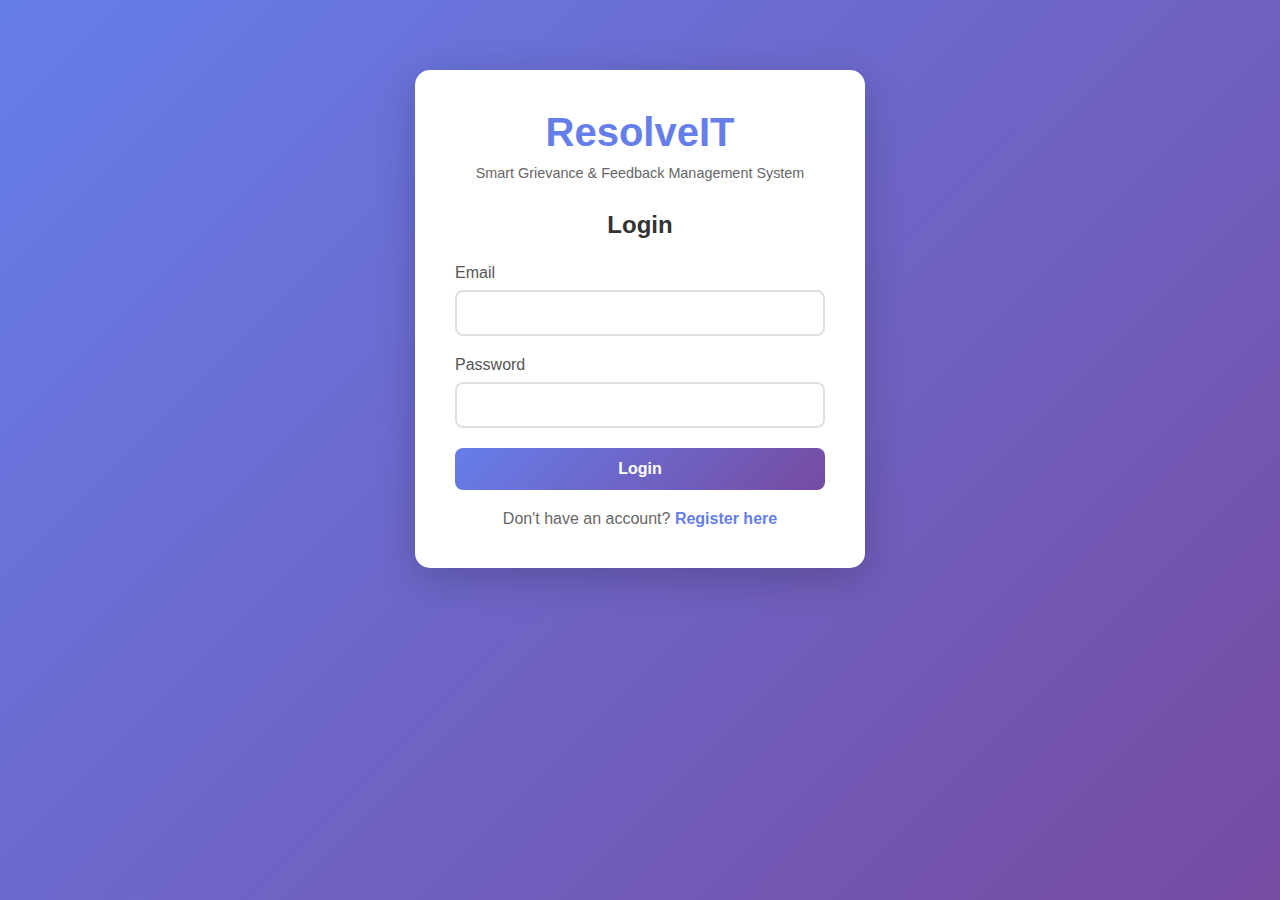
<file: frontend/index.html>
<!DOCTYPE html>
<html lang="en">
<head>
    <meta charset="UTF-8">
    <meta name="viewport" content="width=device-width, initial-scale=1.0">
    <title>ResolveIT - Login</title>
    <link rel="stylesheet" href="css/style.css">
</head>
<body>
    <div class="container">
        <div class="login-card">
            <div class="logo">
                <h1>ResolveIT</h1>
                <p>Smart Grievance & Feedback Management System</p>
            </div>
            
            <form id="loginForm" class="form">
                <h2>Login</h2>
                <div class="form-group">
                    <label for="email">Email</label>
                    <input type="email" id="email" name="email" required>
                </div>
                
                <div class="form-group">
                    <label for="password">Password</label>
                    <input type="password" id="password" name="password" required>
                </div>
                
                <button type="submit" class="btn btn-primary">Login</button>
                
                <p class="register-link">
                    Don't have an account? <a href="register.html">Register here</a>
                </p>
                
                <div id="errorMessage" class="error-message"></div>
            </form>
        </div>
    </div>
    
    <script src="js/app.js"></script>
</body>
</html>
</file>
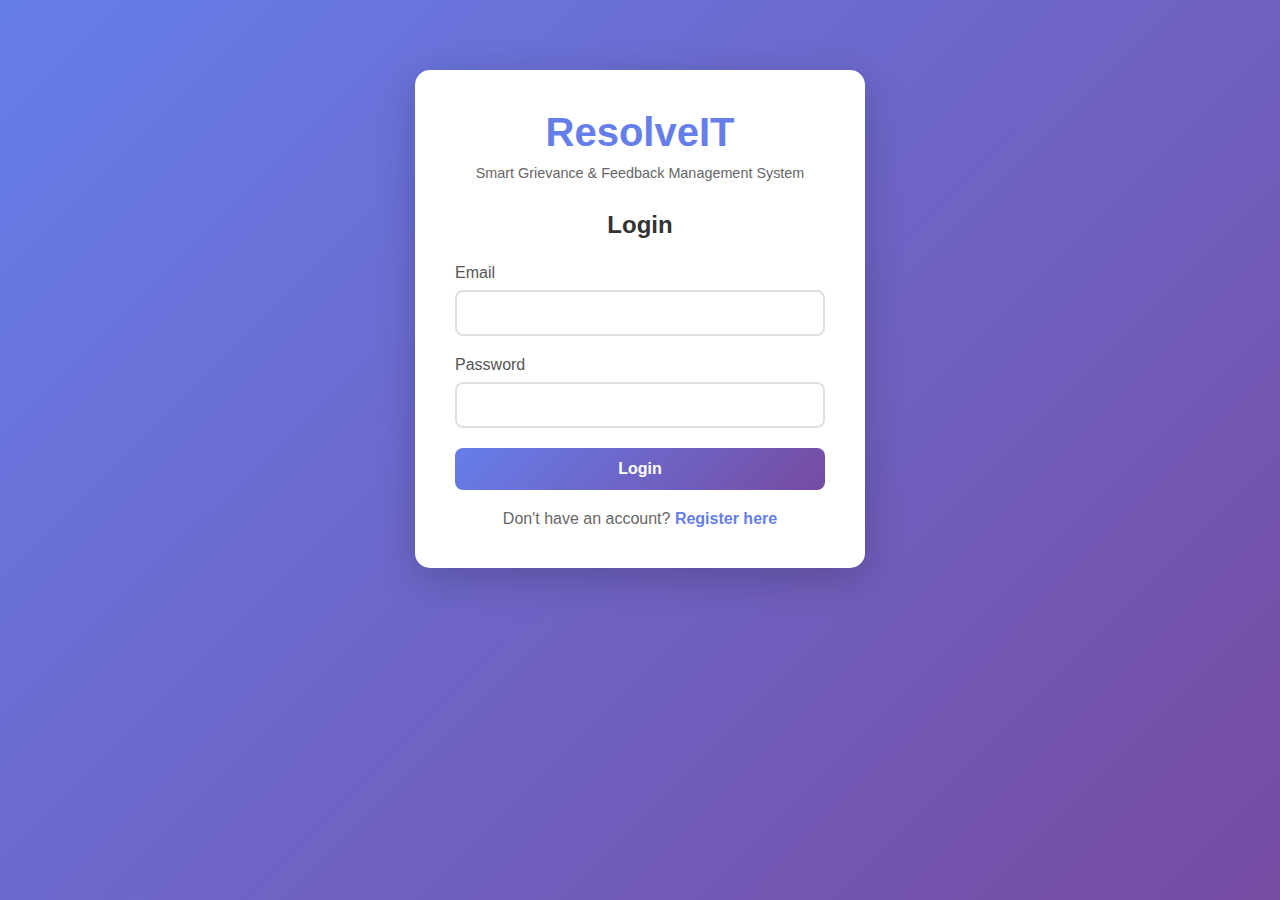
<file: frontend/admin.html>
<!DOCTYPE html>
<html lang="en">
<head>
    <meta charset="UTF-8">
    <meta name="viewport" content="width=device-width, initial-scale=1.0">
    <title>ResolveIT - Admin Dashboard</title>
    <link rel="stylesheet" href="css/style.css">
</head>
<body>
    <div id="navbar"></div>
    
    <div class="container">
        <div class="dashboard">
            <div class="dashboard-header">
                <h2>Welcome, <span id="adminName"></span></h2>
                <p>View all grievances across the organization</p>
            </div>
            
            <div class="card">
                <h3>All Grievances</h3>
                <div class="table-container">
                    <table id="grievancesTable" class="data-table">
                        <thead>
                            <tr>
                                <th>ID</th>
                                <th>Employee</th>
                                <th>Category</th>
                                <th>Description</th>
                                <th>Status</th>
                                <th>Created At</th>
                                <th>Updated At</th>
                            </tr>
                        </thead>
                        <tbody id="grievancesTableBody">
                            <tr>
                                <td colspan="7">Loading grievances...</td>
                            </tr>
                        </tbody>
                    </table>
                </div>
            </div>
        </div>
    </div>
    
    <script src="js/navbar.js"></script>
    <script src="js/app.js"></script>
</body>
</html>
</file>
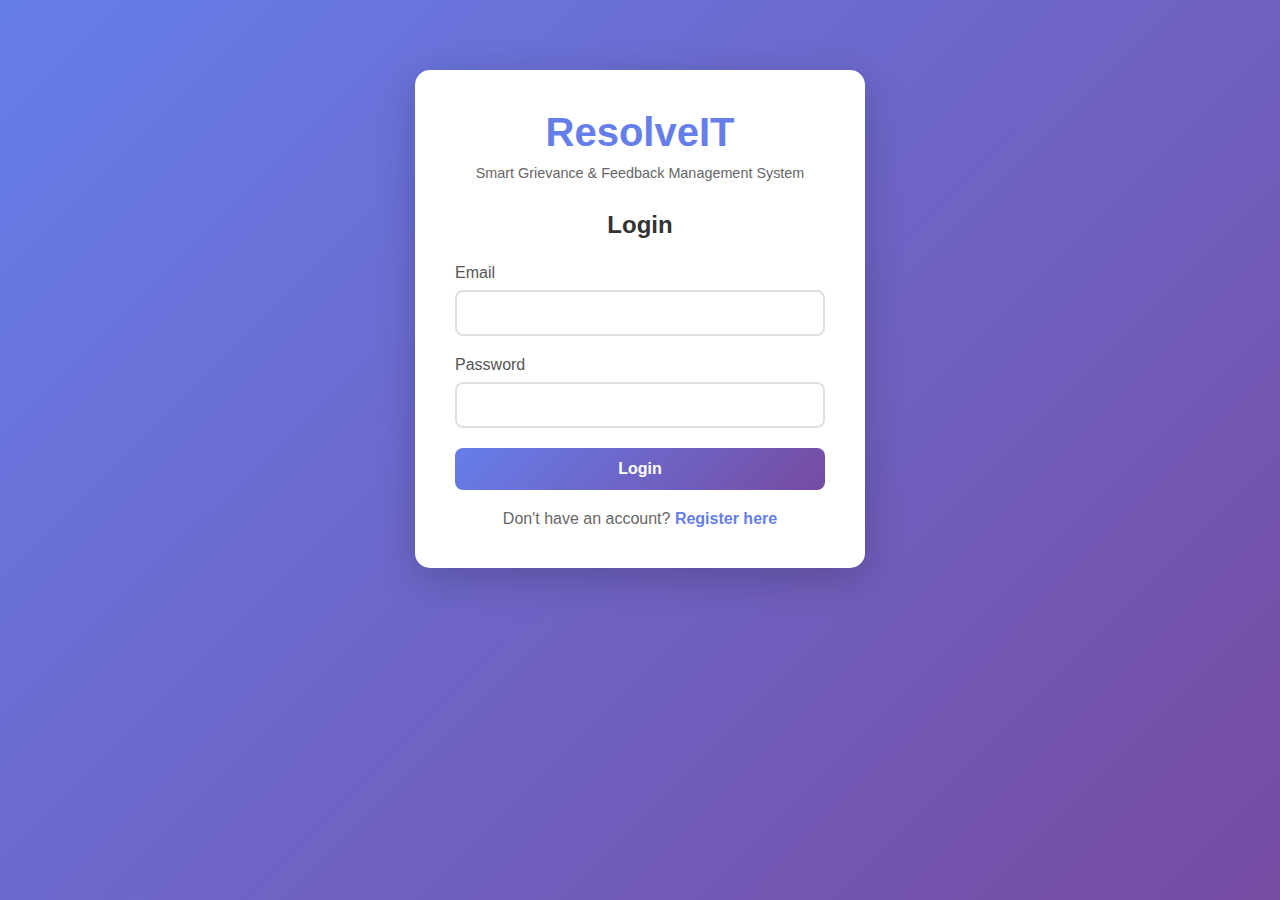
<file: frontend/all-complaints.html>
<!DOCTYPE html>
<html lang="en">
<head>
    <meta charset="UTF-8">
    <meta name="viewport" content="width=device-width, initial-scale=1.0">
    <title>ResolveIT - All Complaints</title>
    <link rel="stylesheet" href="css/style.css">
</head>
<body>
    <div id="navbar"></div>
    
    <div class="container">
        <div class="dashboard">
            <div class="dashboard-header">
                <h2>All Complaints</h2>
                <p>View all complaints across the organization</p>
            </div>
            
            <div class="card">
                <div class="table-container">
                    <table id="grievancesTable" class="data-table">
                        <thead>
                            <tr>
                                <th>ID</th>
                                <th>Title</th>
                                <th>Employee</th>
                                <th>Category</th>
                                <th>Description</th>
                                <th>Status</th>
                                <th>Created At</th>
                                <th>Updated At</th>
                                <th>Actions</th>
                            </tr>
                        </thead>
                        <tbody id="grievancesTableBody">
                            <tr>
                                <td colspan="8">Loading complaints...</td>
                            </tr>
                        </tbody>
                    </table>
                </div>
            </div>
        </div>
    </div>
    
    <script src="js/navbar.js"></script>
    <script src="js/app.js"></script>
    <script>
        // Load admin grievances
        document.addEventListener('DOMContentLoaded', function() {
            loadAdminGrievances();
        });
    </script>
</body>
</html>
</file>
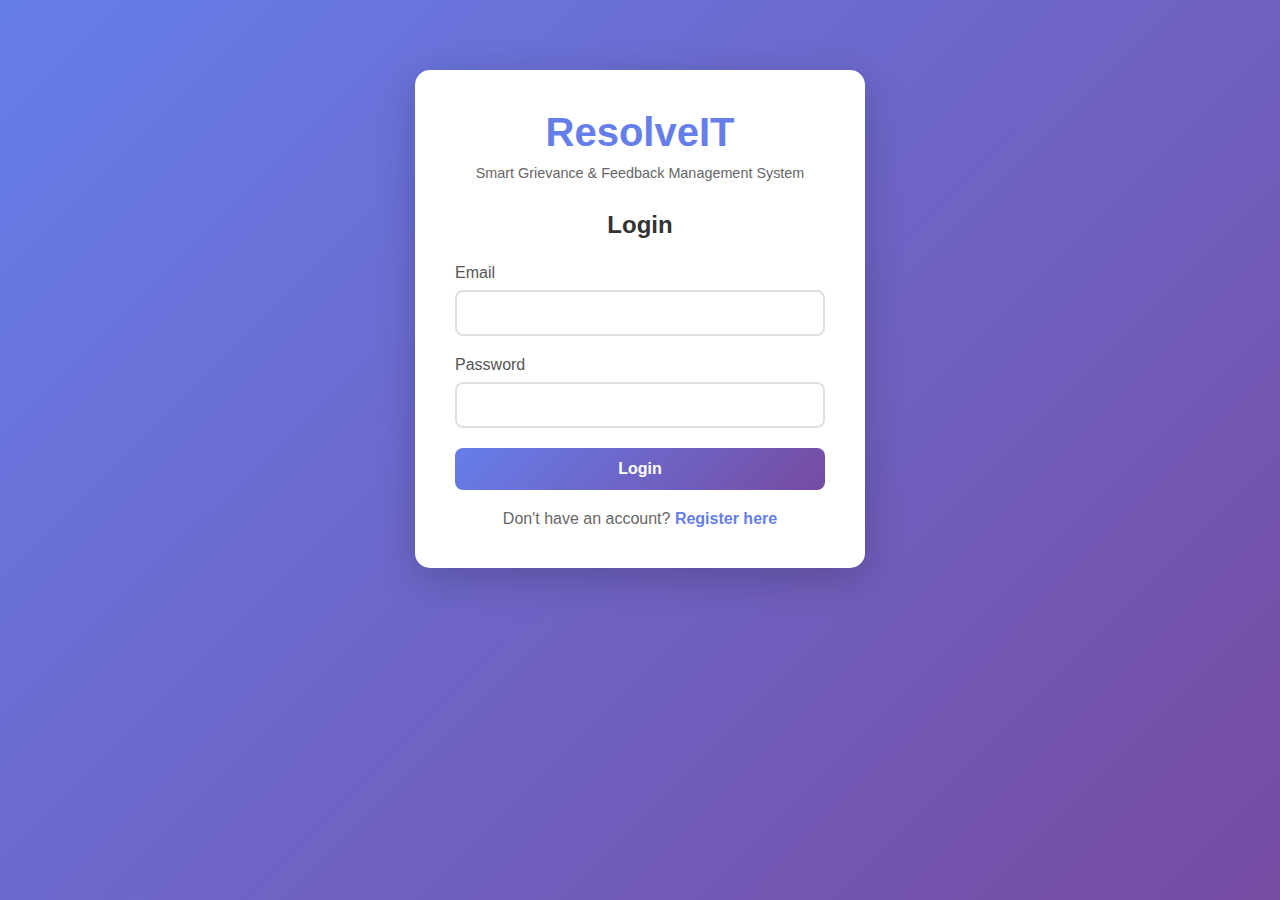
<file: frontend/dashboard.html>
<!DOCTYPE html>
<html lang="en">
<head>
    <meta charset="UTF-8">
    <meta name="viewport" content="width=device-width, initial-scale=1.0">
    <title>ResolveIT - Dashboard</title>
    <link rel="stylesheet" href="css/style.css">
</head>
<body>
    <div id="navbar"></div>
    
    <div class="container">
        <div class="dashboard">
            <div class="dashboard-header">
                <h2>Dashboard</h2>
                <p>Welcome back! Here's an overview of your complaints</p>
            </div>
            
            <div class="stats-grid" id="statsGrid">
                <div class="stat-card">
                    <h3>Total Complaints</h3>
                    <p class="stat-number" id="totalComplaints">0</p>
                </div>
                <div class="stat-card">
                    <h3>Pending Complaints</h3>
                    <p class="stat-number" id="pendingComplaints">0</p>
                </div>
                <div class="stat-card">
                    <h3>In Progress</h3>
                    <p class="stat-number" id="inProgressComplaints">0</p>
                </div>
                <div class="stat-card">
                    <h3>Accepted</h3>
                    <p class="stat-number" id="acceptedComplaints">0</p>
                </div>
                <div class="stat-card">
                    <h3>Rejected</h3>
                    <p class="stat-number" id="rejectedComplaints">0</p>
                </div>
            </div>
            
            <div class="card">
                <h3>Recent Complaints</h3>
                <div id="recentComplaints" class="grievances-list">
                    <p>Loading...</p>
                </div>
            </div>
        </div>
    </div>
    
    <script src="js/navbar.js"></script>
    <script src="js/app.js"></script>
    <script src="js/dashboard.js"></script>
</body>
</html>
</file>
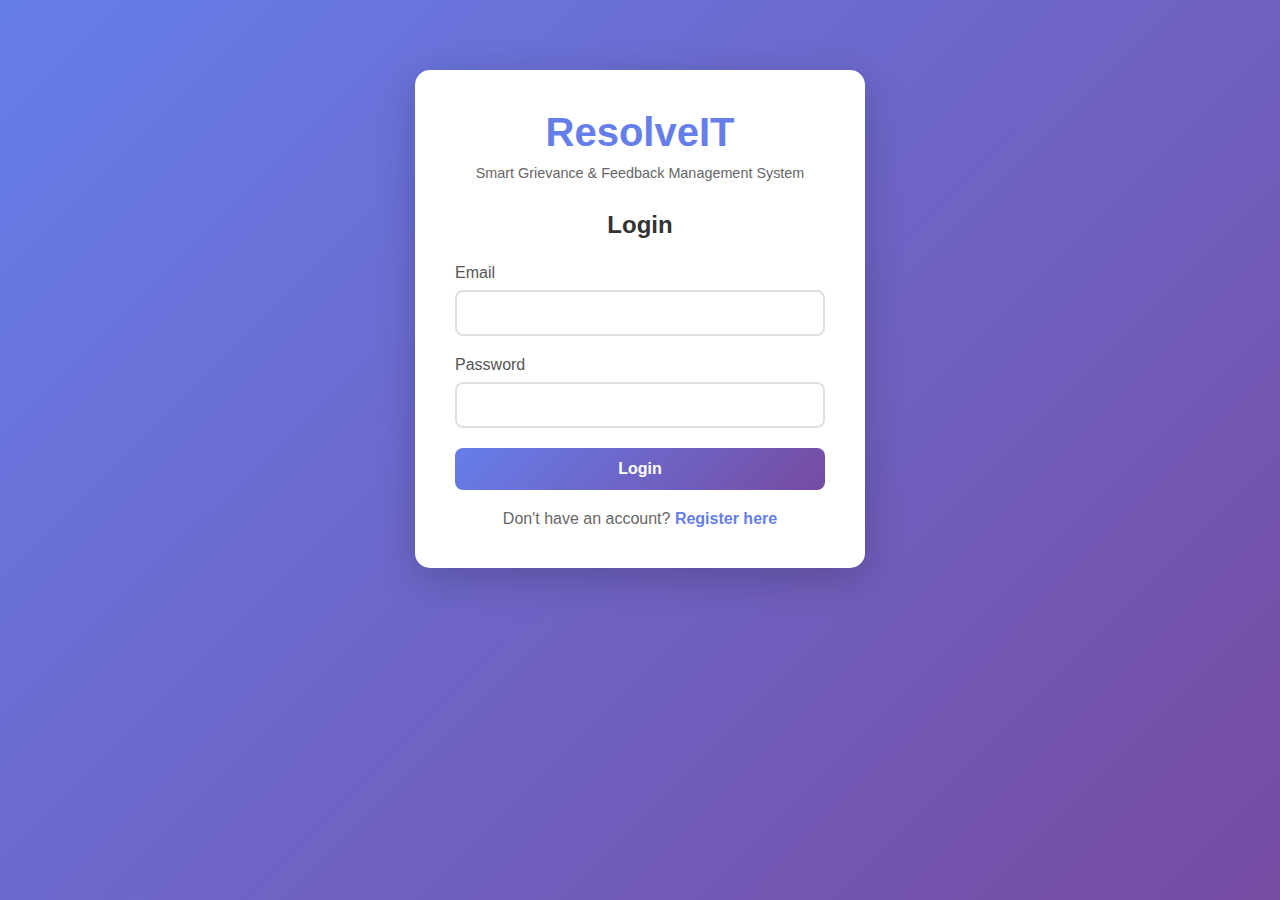
<file: frontend/employee.html>
<!DOCTYPE html>
<html lang="en">
<head>
    <meta charset="UTF-8">
    <meta name="viewport" content="width=device-width, initial-scale=1.0">
    <title>ResolveIT - Employee Dashboard</title>
    <link rel="stylesheet" href="css/style.css">
</head>
<body>
    <div id="navbar"></div>
    
    <div class="container">
        <div class="dashboard">
            <div class="dashboard-header">
                <h2>Welcome, <span id="employeeName"></span></h2>
                <p>Submit your grievances and track their status</p>
            </div>
            
            <div class="card">
                <h3>Submit New Grievance</h3>
                <form id="grievanceForm" class="form">
                    <div class="form-group">
                        <label for="category">Category</label>
                        <select id="category" name="category" required>
                            <option value="">Select Category</option>
                            <option value="Technical">Technical Issue</option>
                            <option value="HR">HR Related</option>
                            <option value="Infrastructure">Infrastructure</option>
                            <option value="Work Environment">Work Environment</option>
                            <option value="Other">Other</option>
                        </select>
                    </div>
                    
                    <div class="form-group">
                        <label for="description">Description</label>
                        <textarea id="description" name="description" rows="5" required></textarea>
                    </div>
                    
                    <button type="submit" class="btn btn-primary">Submit Grievance</button>
                    <div id="grievanceMessage" class="success-message"></div>
                </form>
            </div>
            
            <div class="card">
                <h3>My Grievances</h3>
                <div id="grievancesList" class="grievances-list">
                    <p>Loading grievances...</p>
                </div>
            </div>
        </div>
    </div>
    
    <script src="js/navbar.js"></script>
    <script src="js/app.js"></script>
</body>
</html>
</file>
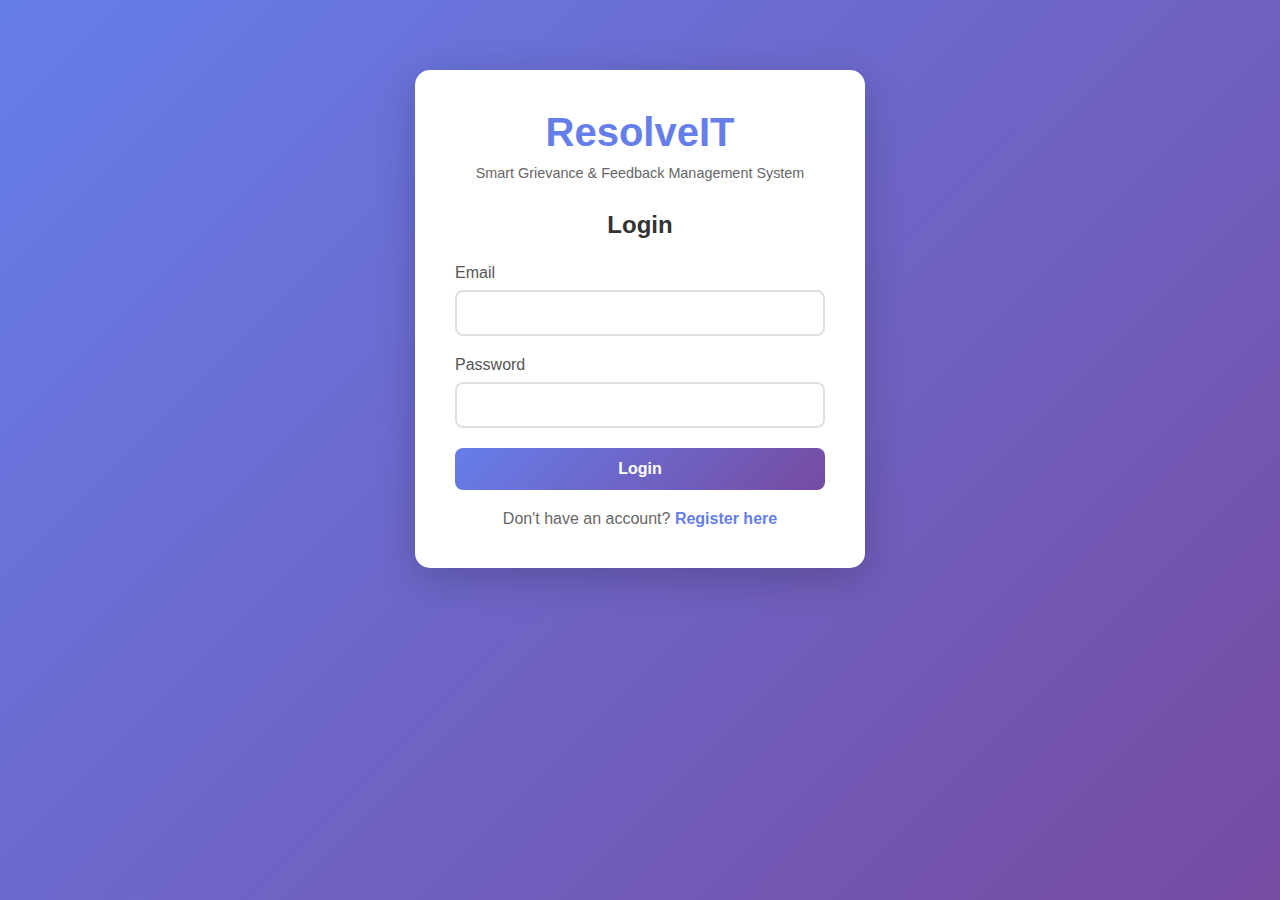
<file: frontend/home.html>
<!DOCTYPE html>
<html lang="en">
<head>
    <meta charset="UTF-8">
    <meta name="viewport" content="width=device-width, initial-scale=1.0">
    <title>ResolveIT - Grievance Resolution System</title>
    <link rel="stylesheet" href="css/style.css">
</head>
<body>
    <div class="home-container">
        <div class="hero-section">
            <div class="hero-content">
                <h1 class="hero-title">Grievance Resolution System</h1>
                <p class="hero-quote">"Your voice matters. We listen, we act, we resolve."</p>
                <p class="hero-subtitle">Empowering employees with a seamless platform to raise concerns and get timely resolutions</p>
                
                <div class="hero-buttons">
                    <a href="index.html" class="btn btn-primary btn-large">Login</a>
                    <a href="register.html" class="btn btn-secondary btn-large">Register</a>
                    <a href="index.html" class="btn btn-outline btn-large">Get Started</a>
                </div>
            </div>
        </div>
        
        <div class="features-section">
            <div class="container">
                <h2>Why Choose ResolveIT?</h2>
                <div class="features-grid">
                    <div class="feature-card">
                        <h3>Quick Resolution</h3>
                        <p>Fast-track your grievances with our efficient management system</p>
                    </div>
                    <div class="feature-card">
                        <h3>Track Progress</h3>
                        <p>Monitor the status of your complaints in real-time</p>
                    </div>
                    <div class="feature-card">
                        <h3>Secure Platform</h3>
                        <p>Your data is protected with enterprise-grade security</p>
                    </div>
                </div>
            </div>
        </div>
    </div>
    
    <script src="js/app.js"></script>
</body>
</html>
</file>
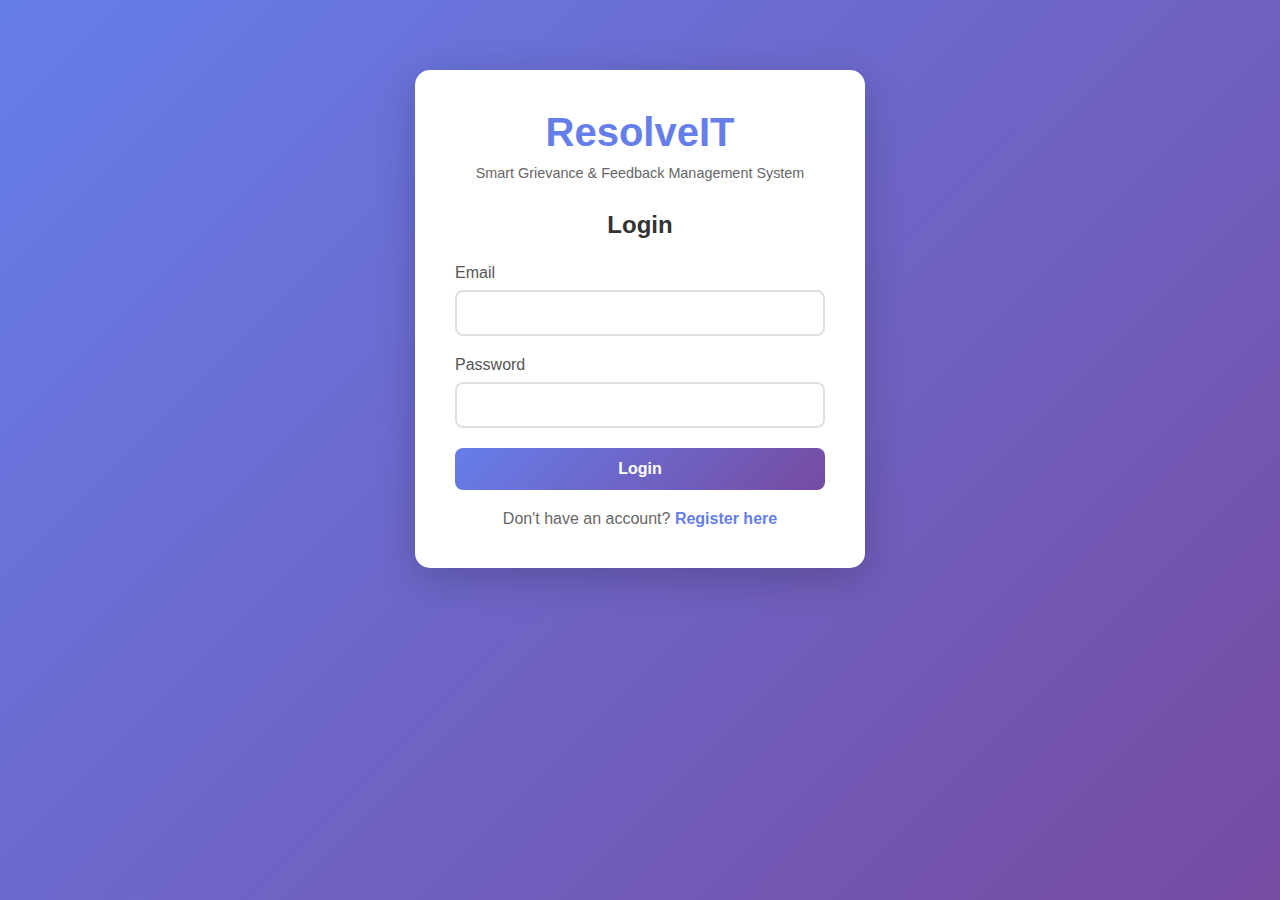
<file: frontend/manage-complaints.html>
<!DOCTYPE html>
<html lang="en">
<head>
    <meta charset="UTF-8">
    <meta name="viewport" content="width=device-width, initial-scale=1.0">
    <title>ResolveIT - Manage Complaints</title>
    <link rel="stylesheet" href="css/style.css">
</head>
<body>
    <div id="navbar"></div>
    
    <div class="container">
        <div class="dashboard">
            <div class="dashboard-header">
                <h2>Manage Complaints</h2>
                <p>View and update complaint status</p>
            </div>
            
            <div class="card">
                <div id="grievancesList" class="grievances-list">
                    <p>Loading complaints...</p>
                </div>
            </div>
        </div>
    </div>
    
    <script src="js/navbar.js"></script>
    <script src="js/app.js"></script>
    <script>
        // Load team lead grievances
        document.addEventListener('DOMContentLoaded', function() {
            loadTeamLeadGrievances();
        });
    </script>
</body>
</html>
</file>
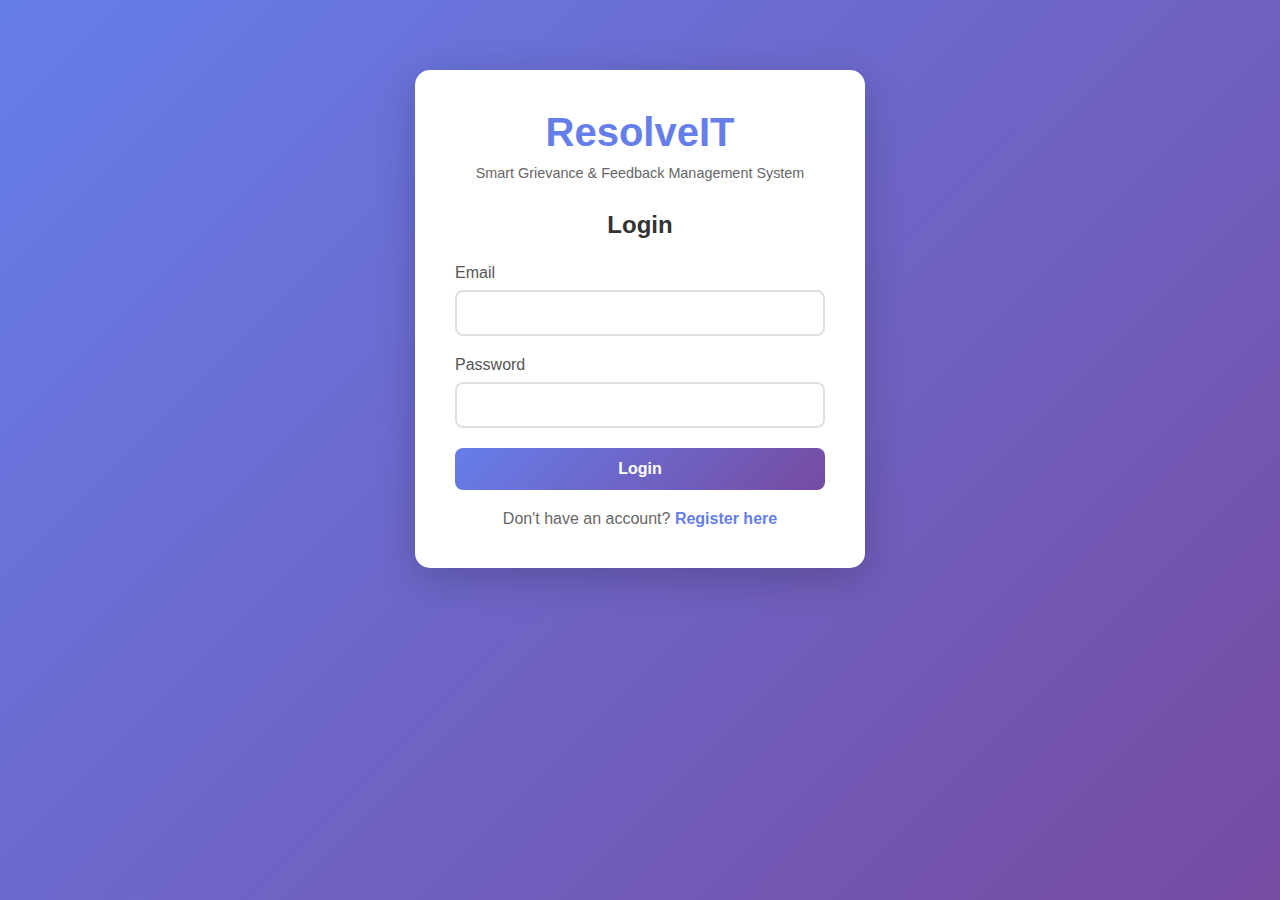
<file: frontend/my-complaints.html>
<!DOCTYPE html>
<html lang="en">
<head>
    <meta charset="UTF-8">
    <meta name="viewport" content="width=device-width, initial-scale=1.0">
    <title>ResolveIT - My Complaints</title>
    <link rel="stylesheet" href="css/style.css">
</head>
<body>
    <div id="navbar"></div>
    
    <div class="container">
        <div class="dashboard">
            <div class="dashboard-header">
                <h2>My Complaints</h2>
                <p>View and manage all your submitted complaints</p>
            </div>
            
            <div class="card">
                <h3>My Complaints</h3>
                <div class="filter-section">
                    <div class="filters">
                        <select id="statusFilter" class="filter-select">
                            <option value="">All Status</option>
                            <option value="OPEN">OPEN</option>
                            <option value="IN_PROGRESS">IN_PROGRESS</option>
                            <option value="ACCEPT">ACCEPT</option>
                            <option value="REJECT">REJECT</option>
                        </select>
                        <select id="sortFilter" class="filter-select">
                            <option value="newest">Newest First</option>
                            <option value="oldest">Oldest First</option>
                        </select>
                        <button onclick="clearFilters()" class="btn btn-secondary">Clear Filters</button>
                    </div>
                </div>
                <div id="complaintsList" class="grievances-list">
                    <p>Loading complaints...</p>
                </div>
            </div>
        </div>
    </div>
    
    <script src="js/navbar.js"></script>
    <script src="js/app.js"></script>
    <script src="js/my-complaints.js"></script>
</body>
</html>
</file>
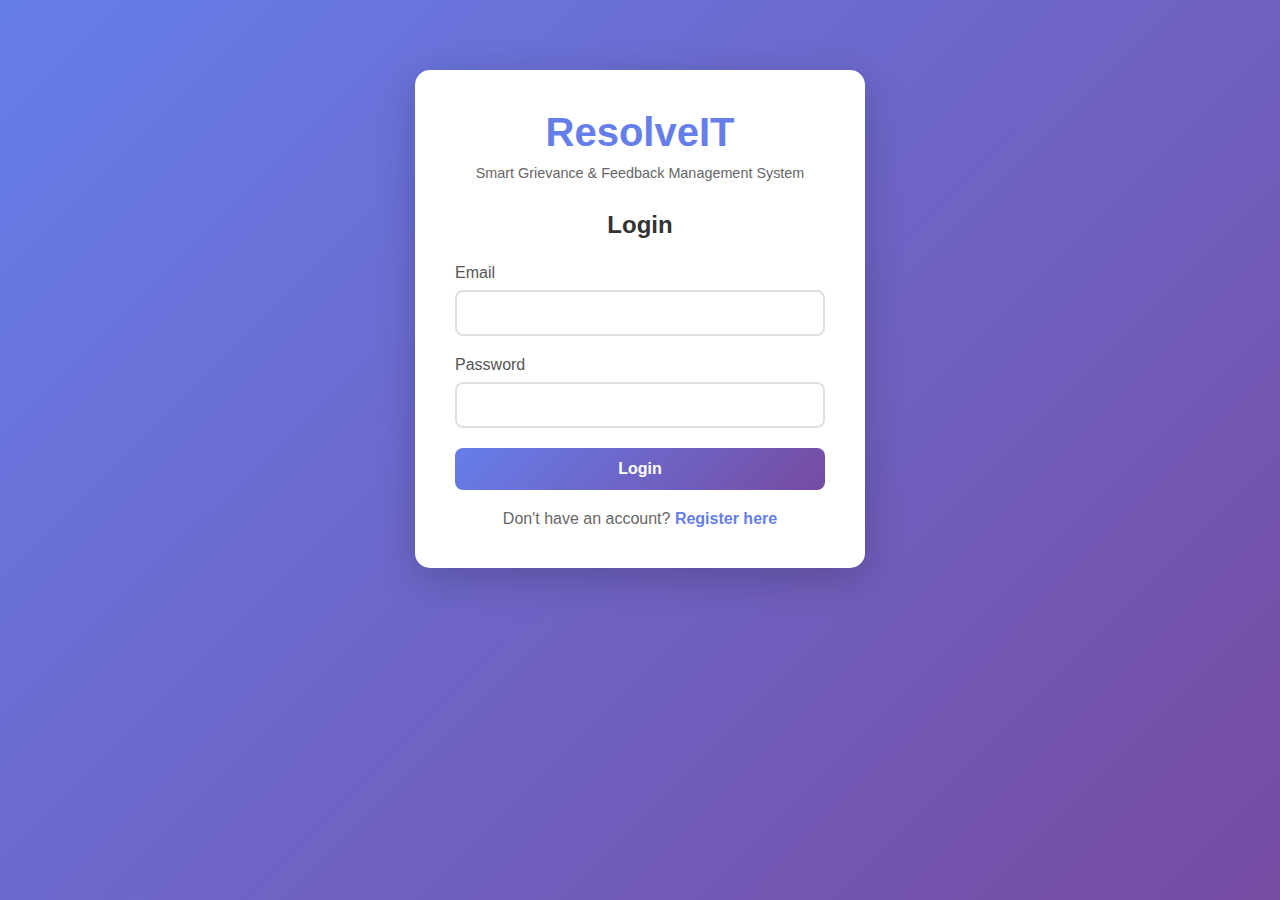
<file: frontend/profile.html>
<!DOCTYPE html>
<html lang="en">
<head>
    <meta charset="UTF-8">
    <meta name="viewport" content="width=device-width, initial-scale=1.0">
    <title>ResolveIT - Profile</title>
    <link rel="stylesheet" href="css/style.css">
</head>
<body>
    <div id="navbar"></div>
    
    <div class="container">
        <div class="dashboard">
            <div class="dashboard-header">
                <h2>My Profile</h2>
                <p>View and manage your account information</p>
            </div>
            
            <div class="card">
                <h3>Profile Information</h3>
                <div class="profile-info">
                    <div class="profile-item">
                        <label>Name:</label>
                        <span id="profileName"></span>
                    </div>
                    <div class="profile-item">
                        <label>Email:</label>
                        <span id="profileEmail"></span>
                    </div>
                    <div class="profile-item">
                        <label>Role:</label>
                        <span id="profileRole"></span>
                    </div>
                </div>
            </div>
            
            <div class="card">
                <h3>Update Profile</h3>
                <form id="updateProfileForm" class="form">
                    <div class="form-group">
                        <label for="updateName">Name</label>
                        <input type="text" id="updateName" name="name" required>
                    </div>
                    <div class="form-group">
                        <label for="updateEmail">Email (Optional)</label>
                        <input type="email" id="updateEmail" name="email">
                    </div>
                    <button type="submit" class="btn btn-primary">Update Profile</button>
                    <div id="profileMessage" class="success-message"></div>
                </form>
            </div>
            
            <div class="card">
                <h3>Change Password</h3>
                <form id="changePasswordForm" class="form">
                    <div class="form-group">
                        <label for="oldPassword">Old Password</label>
                        <input type="password" id="oldPassword" name="oldPassword" required>
                    </div>
                    <div class="form-group">
                        <label for="newPassword">New Password</label>
                        <input type="password" id="newPassword" name="newPassword" required minlength="6">
                    </div>
                    <div class="form-group">
                        <label for="confirmPassword">Confirm New Password</label>
                        <input type="password" id="confirmPassword" name="confirmPassword" required minlength="6">
                    </div>
                    <button type="submit" class="btn btn-primary">Change Password</button>
                    <div id="passwordMessage" class="success-message"></div>
                </form>
            </div>
        </div>
    </div>
    
    <script src="js/navbar.js"></script>
    <script src="js/app.js"></script>
    <script src="js/profile.js"></script>
</body>
</html>
</file>
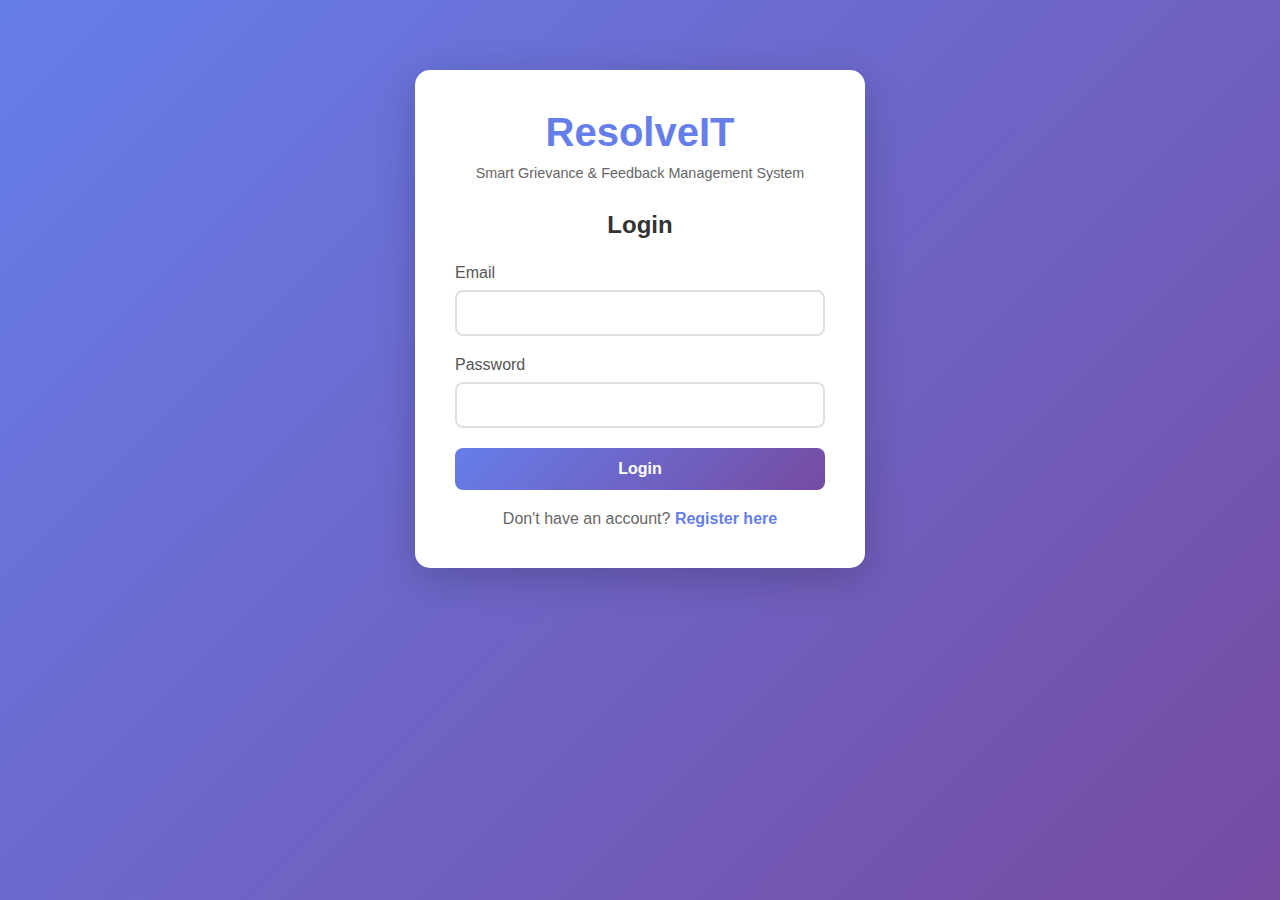
<file: frontend/raise-complaint.html>
<!DOCTYPE html>
<html lang="en">
<head>
    <meta charset="UTF-8">
    <meta name="viewport" content="width=device-width, initial-scale=1.0">
    <title>ResolveIT - Raise Complaint</title>
    <link rel="stylesheet" href="css/style.css">
</head>
<body>
    <div id="navbar"></div>
    
    <div class="container">
        <div class="dashboard">
            <div class="dashboard-header">
                <h2>Raise a Complaint</h2>
                <p>Submit your grievance and we'll address it promptly</p>
            </div>
            
            <div class="card">
                <form id="complaintForm" class="form">
                    <div class="form-group">
                        <label for="title">Complaint Title *</label>
                        <input type="text" id="title" name="title" placeholder="Enter a brief title for your complaint" required>
                    </div>
                    
                    <div class="form-group">
                        <label for="category">Category *</label>
                        <select id="category" name="category" required>
                            <option value="">Select Category</option>
                            <option value="Technical">Technical Issue</option>
                            <option value="HR">HR Related</option>
                            <option value="Infrastructure">Infrastructure</option>
                            <option value="Work Environment">Work Environment</option>
                            <option value="Other">Other</option>
                        </select>
                    </div>
                    
                    <div class="form-group">
                        <label for="description">Description *</label>
                        <textarea id="description" name="description" rows="6" placeholder="Describe your complaint in detail..." required></textarea>
                    </div>
                    
                    <div class="form-group">
                        <label for="image">Upload Image (Optional)</label>
                        <input type="file" id="image" name="image" accept="image/*">
                        <small style="color: #666; display: block; margin-top: 5px;">Max file size: 10MB</small>
                    </div>
                    
                    <button type="submit" class="btn btn-primary">Submit Complaint</button>
                    <div id="complaintMessage" class="success-message"></div>
                </form>
            </div>
        </div>
    </div>
    
    <script src="js/navbar.js"></script>
    <script src="js/app.js"></script>
    <script src="js/raise-complaint.js"></script>
</body>
</html>
</file>
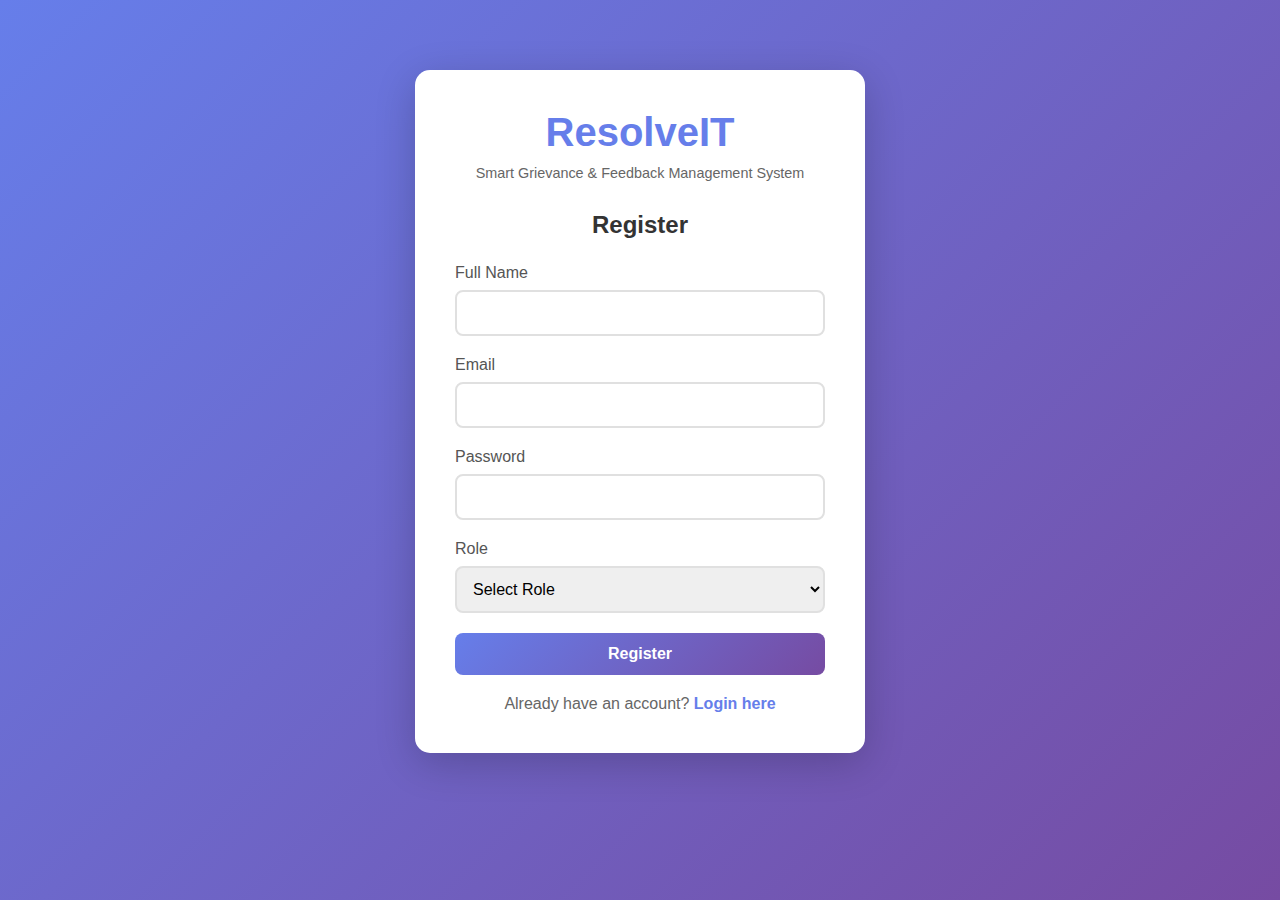
<file: frontend/register.html>
<!DOCTYPE html>
<html lang="en">
<head>
    <meta charset="UTF-8">
    <meta name="viewport" content="width=device-width, initial-scale=1.0">
    <title>ResolveIT - Register</title>
    <link rel="stylesheet" href="css/style.css">
</head>
<body>
    <div class="container">
        <div class="login-card">
            <div class="logo">
                <h1>ResolveIT</h1>
                <p>Smart Grievance & Feedback Management System</p>
            </div>
            
            <form id="registerForm" class="form">
                <h2>Register</h2>
                <div class="form-group">
                    <label for="name">Full Name</label>
                    <input type="text" id="name" name="name" required>
                </div>
                
                <div class="form-group">
                    <label for="email">Email</label>
                    <input type="email" id="email" name="email" required>
                </div>
                
                <div class="form-group">
                    <label for="password">Password</label>
                    <input type="password" id="password" name="password" required>
                </div>
                
                <div class="form-group">
                    <label for="role">Role</label>
                    <select id="role" name="role" required>
                        <option value="">Select Role</option>
                        <option value="EMPLOYEE">Employee</option>
                        <option value="TEAM_LEAD">Team Lead</option>
                        <option value="ADMIN">Admin</option>
                    </select>
                </div>
                
                <button type="submit" class="btn btn-primary">Register</button>
                
                <p class="register-link">
                    Already have an account? <a href="index.html">Login here</a>
                </p>
                
                <div id="errorMessage" class="error-message"></div>
            </form>
        </div>
    </div>
    
    <script src="js/app.js"></script>
</body>
</html>
</file>
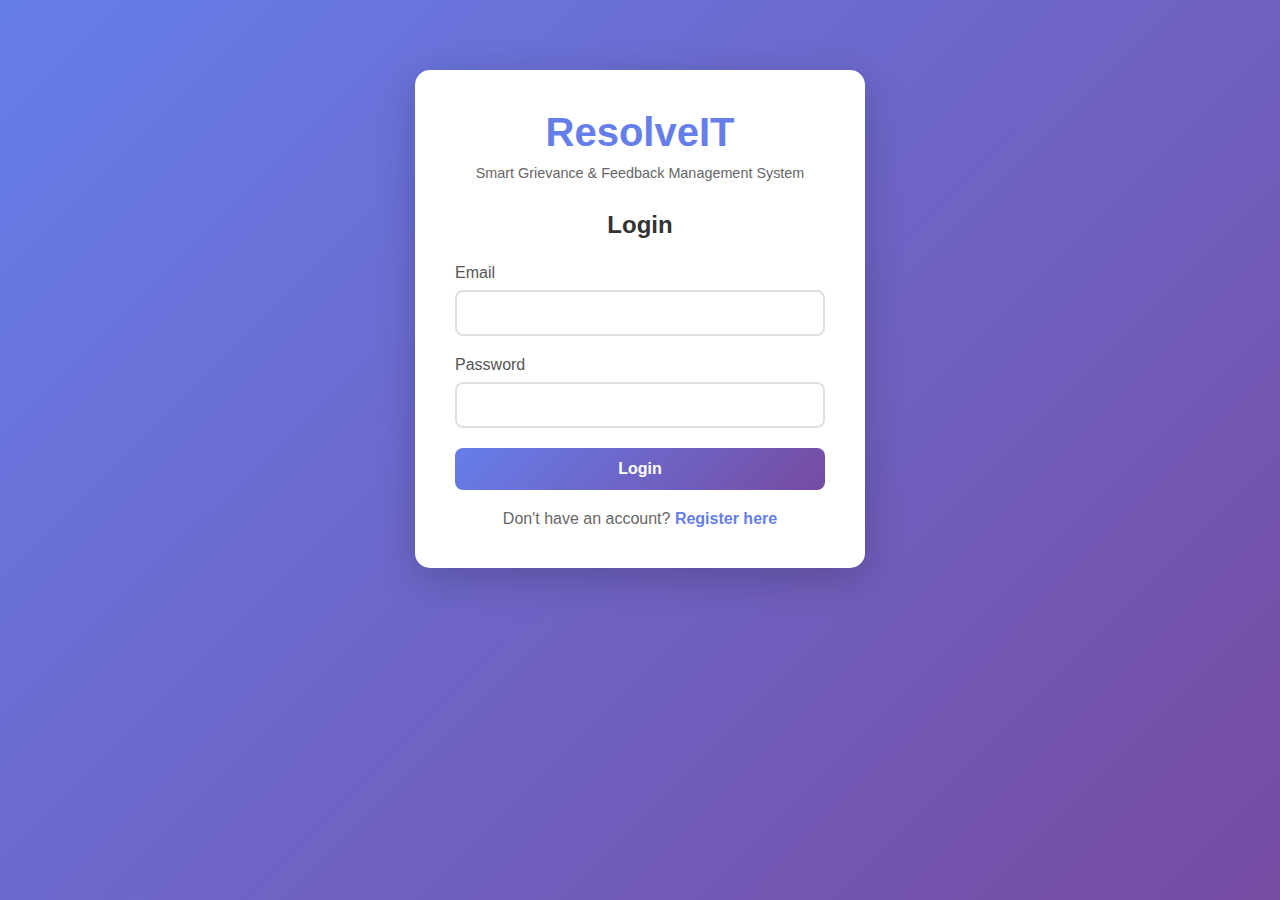
<file: frontend/teamlead.html>
<!DOCTYPE html>
<html lang="en">
<head>
    <meta charset="UTF-8">
    <meta name="viewport" content="width=device-width, initial-scale=1.0">
    <title>ResolveIT - Team Lead Dashboard</title>
    <link rel="stylesheet" href="css/style.css">
</head>
<body>
    <div id="navbar"></div>
    
    <div class="container">
        <div class="dashboard">
            <div class="dashboard-header">
                <h2>Welcome, <span id="teamLeadName"></span></h2>
                <p>Manage and update grievance status</p>
            </div>
            
            <div class="card">
                <h3>All Grievances</h3>
                <div id="grievancesList" class="grievances-list">
                    <p>Loading grievances...</p>
                </div>
            </div>
        </div>
    </div>
    
    <script src="js/navbar.js"></script>
    <script src="js/app.js"></script>
</body>
</html>
</file>
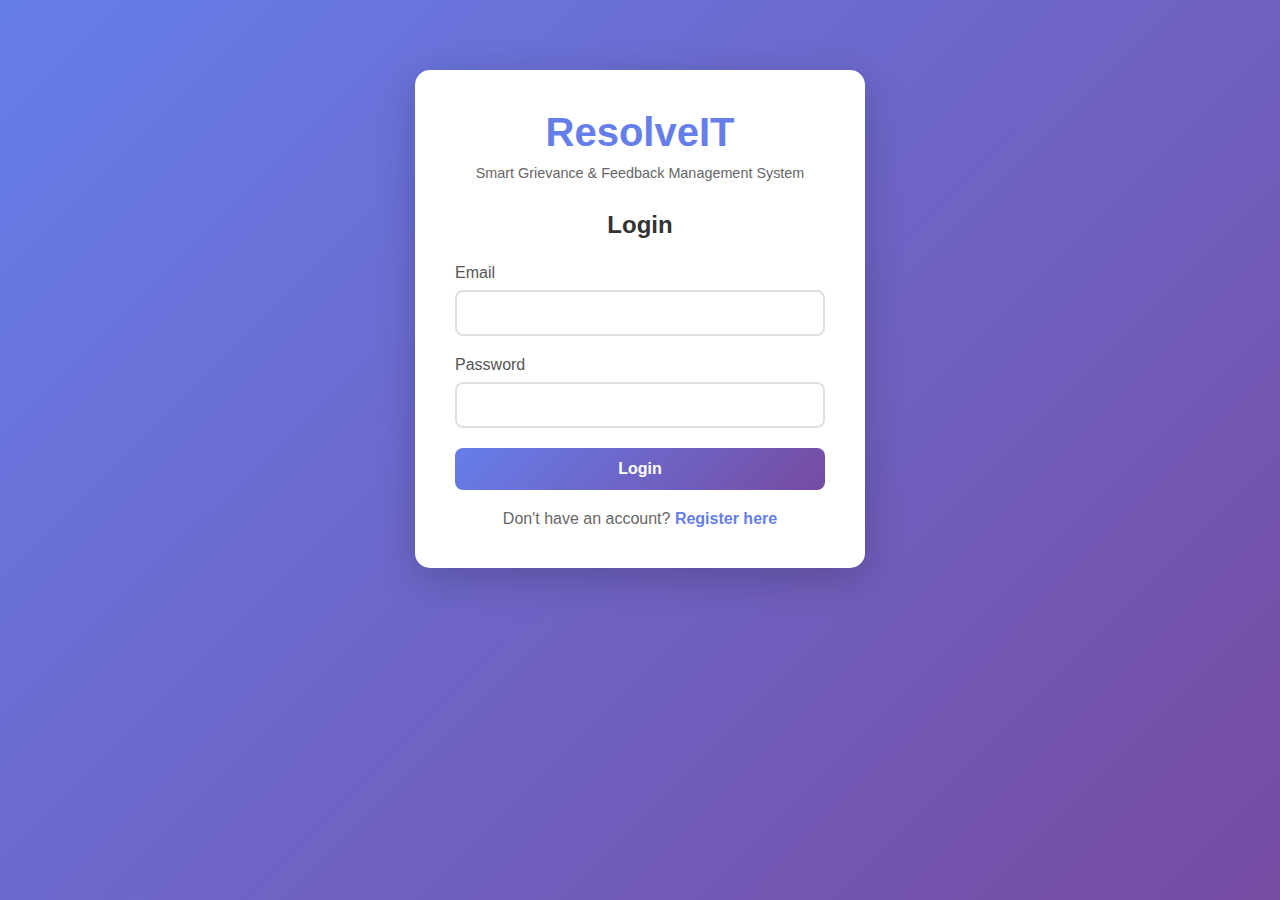
<file: frontend/track-complaint.html>
<!DOCTYPE html>
<html lang="en">
<head>
    <meta charset="UTF-8">
    <meta name="viewport" content="width=device-width, initial-scale=1.0">
    <title>ResolveIT - Track Complaint</title>
    <link rel="stylesheet" href="css/style.css">
</head>
<body>
    <div id="navbar"></div>
    
    <div class="container">
        <div class="dashboard">
            <div class="dashboard-header">
                <h2>Track Complaint</h2>
                <p>Search for a complaint by ID to view its details</p>
            </div>
            
            <div class="card">
                <h3>Search by Complaint ID</h3>
                <form id="searchForm" class="form" style="max-width: 500px;">
                    <div class="form-group">
                        <label for="complaintId">Complaint ID</label>
                        <input type="number" id="complaintId" name="complaintId" placeholder="Enter complaint ID" required>
                    </div>
                    <button type="submit" class="btn btn-primary">Search</button>
                </form>
                <div id="searchResult" style="margin-top: 20px;"></div>
            </div>
        </div>
    </div>
    
    <script src="js/navbar.js"></script>
    <script src="js/app.js"></script>
    <script src="js/track-complaint.js"></script>
</body>
</html>
</file>
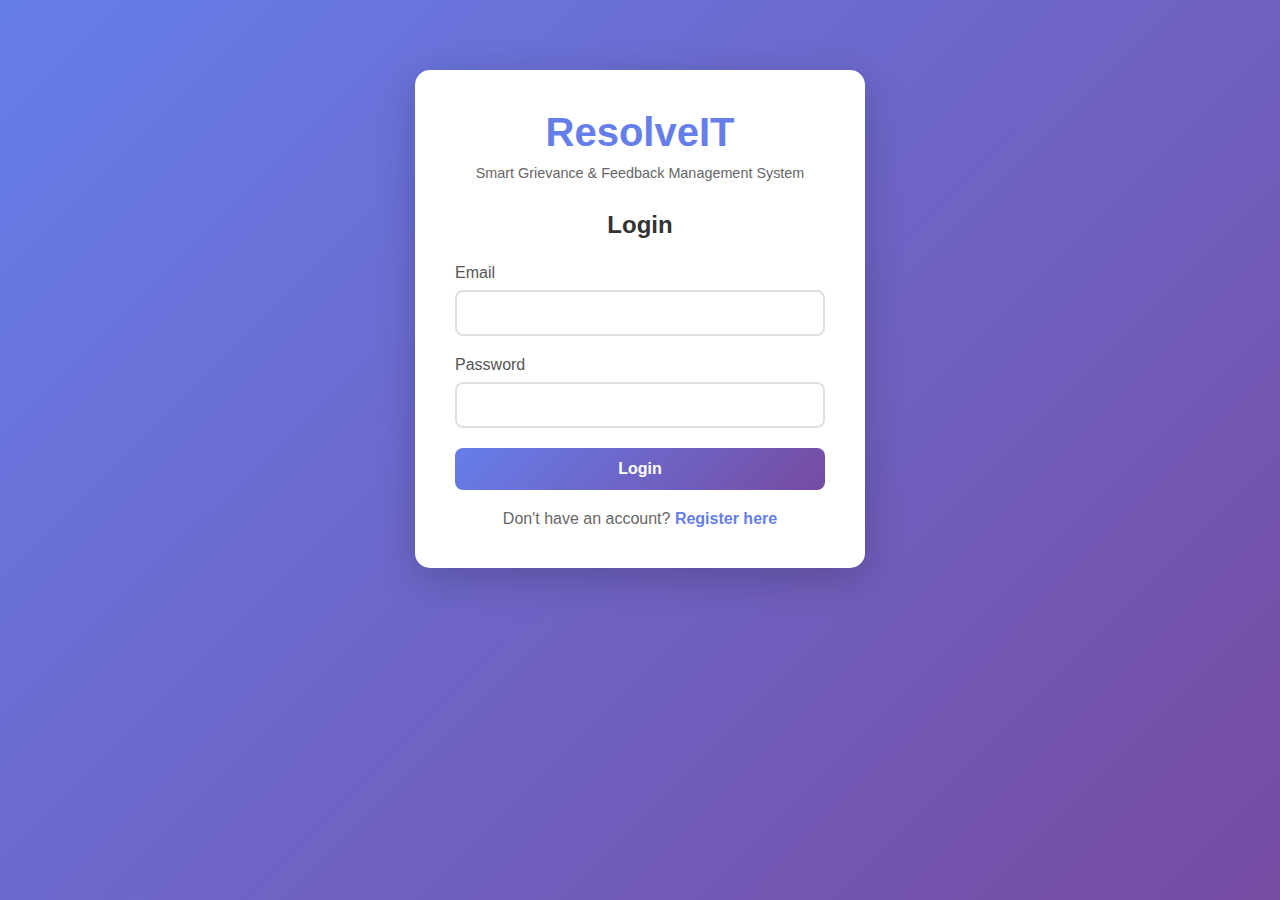
<file: frontend/users.html>
<!DOCTYPE html>
<html lang="en">
<head>
    <meta charset="UTF-8">
    <meta name="viewport" content="width=device-width, initial-scale=1.0">
    <title>ResolveIT - Users</title>
    <link rel="stylesheet" href="css/style.css">
</head>
<body>
    <div id="navbar"></div>
    
    <div class="container">
        <div class="dashboard">
            <div class="dashboard-header">
                <h2>All Users</h2>
                <p>View all registered users in the system</p>
            </div>
            
            <div class="card">
                <div class="table-container">
                    <table class="data-table">
                        <thead>
                            <tr>
                                <th>ID</th>
                                <th>Name</th>
                                <th>Email</th>
                                <th>Role</th>
                            </tr>
                        </thead>
                        <tbody id="usersTableBody">
                            <tr>
                                <td colspan="4">Loading users...</td>
                            </tr>
                        </tbody>
                    </table>
                </div>
            </div>
        </div>
    </div>
    
    <script src="js/navbar.js"></script>
    <script src="js/app.js"></script>
    <script src="js/users.js"></script>
</body>
</html>
</file>
<file: frontend/css/style.css>
* {
    margin: 0;
    padding: 0;
    box-sizing: border-box;
}

body {
    font-family: 'Segoe UI', Tahoma, Geneva, Verdana, sans-serif;
    background: linear-gradient(135deg, #667eea 0%, #764ba2 100%);
    min-height: 100vh;
    color: #333;
}

.container {
    max-width: 1200px;
    margin: 0 auto;
    padding: 20px;
}

/* Navbar */
.navbar {
    background: #fff;
    box-shadow: 0 2px 10px rgba(0,0,0,0.1);
    padding: 1rem 0;
    margin-bottom: 2rem;
}

.nav-container {
    max-width: 1200px;
    margin: 0 auto;
    padding: 0 20px;
    display: flex;
    justify-content: space-between;
    align-items: center;
}

.nav-container h1 {
    color: #667eea;
    font-size: 1.5rem;
}

.nav-user {
    display: flex;
    align-items: center;
    gap: 15px;
}

.nav-user span {
    color: #333;
    font-weight: 500;
}

/* Login/Register Card */
.login-card {
    max-width: 450px;
    margin: 50px auto;
    background: white;
    border-radius: 15px;
    box-shadow: 0 10px 40px rgba(0,0,0,0.2);
    padding: 40px;
}

.logo {
    text-align: center;
    margin-bottom: 30px;
}

.logo h1 {
    color: #667eea;
    font-size: 2.5rem;
    margin-bottom: 10px;
}

.logo p {
    color: #666;
    font-size: 0.9rem;
}

.form h2 {
    color: #333;
    margin-bottom: 25px;
    text-align: center;
}

.form-group {
    margin-bottom: 20px;
}

.form-group label {
    display: block;
    margin-bottom: 8px;
    color: #555;
    font-weight: 500;
}

.form-group input,
.form-group select,
.form-group textarea {
    width: 100%;
    padding: 12px;
    border: 2px solid #e0e0e0;
    border-radius: 8px;
    font-size: 1rem;
    transition: border-color 0.3s;
}

.form-group input:focus,
.form-group select:focus,
.form-group textarea:focus {
    outline: none;
    border-color: #667eea;
}

.form-group textarea {
    resize: vertical;
    font-family: inherit;
}

/* Buttons */
.btn {
    padding: 12px 30px;
    border: none;
    border-radius: 8px;
    font-size: 1rem;
    font-weight: 600;
    cursor: pointer;
    transition: all 0.3s;
    width: 100%;
}

.btn-primary {
    background: linear-gradient(135deg, #667eea 0%, #764ba2 100%);
    color: white;
}

.btn-primary:hover {
    transform: translateY(-2px);
    box-shadow: 0 5px 15px rgba(102, 126, 234, 0.4);
}

.btn-secondary {
    background: #6c757d;
    color: white;
    width: auto;
    padding: 8px 20px;
}

.btn-secondary:hover {
    background: #5a6268;
}

.btn-success {
    background: #28a745;
    color: white;
    width: auto;
    padding: 6px 15px;
    margin: 2px;
}

.btn-warning {
    background: #ffc107;
    color: #333;
    width: auto;
    padding: 6px 15px;
    margin: 2px;
}

.btn-danger {
    background: #dc3545;
    color: white;
    width: auto;
    padding: 6px 15px;
    margin: 2px;
}

.btn-sm {
    padding: 4px 10px;
    font-size: 0.85rem;
    margin: 2px;
}

.btn-info {
    background: #17a2b8;
    color: white;
    width: auto;
    padding: 6px 15px;
    margin: 2px;
}

.register-link {
    text-align: center;
    margin-top: 20px;
    color: #666;
}

.register-link a {
    color: #667eea;
    text-decoration: none;
    font-weight: 600;
}

.register-link a:hover {
    text-decoration: underline;
}

/* Messages */
.error-message {
    color: #dc3545;
    margin-top: 15px;
    padding: 10px;
    background: #f8d7da;
    border-radius: 5px;
    display: none;
}

.success-message {
    color: #28a745;
    margin-top: 15px;
    padding: 10px;
    background: #d4edda;
    border-radius: 5px;
    display: none;
}

/* Dashboard */
.dashboard {
    padding: 20px 0;
}

.dashboard-header {
    background: white;
    padding: 30px;
    border-radius: 10px;
    margin-bottom: 30px;
    box-shadow: 0 2px 10px rgba(0,0,0,0.1);
}

.dashboard-header h2 {
    color: #333;
    margin-bottom: 10px;
}

.dashboard-header p {
    color: #666;
}

.card {
    background: white;
    padding: 30px;
    border-radius: 10px;
    margin-bottom: 20px;
    box-shadow: 0 2px 10px rgba(0,0,0,0.1);
}

.card h3 {
    color: #333;
    margin-bottom: 20px;
    padding-bottom: 10px;
    border-bottom: 2px solid #e0e0e0;
}

/* Grievances List */
.grievances-list {
    margin-top: 20px;
}

.grievance-item {
    background: #f8f9fa;
    padding: 20px;
    border-radius: 8px;
    margin-bottom: 15px;
    border-left: 4px solid #667eea;
}

.grievance-item h4 {
    color: #333;
    margin-bottom: 10px;
}

.grievance-item p {
    color: #666;
    margin-bottom: 8px;
}

.status-badge {
    display: inline-block;
    padding: 5px 12px;
    border-radius: 20px;
    font-size: 0.85rem;
    font-weight: 600;
    margin-top: 10px;
}

.status-OPEN {
    background: #ffc107;
    color: #333;
}

.status-IN_PROGRESS {
    background: #17a2b8;
    color: white;
}

.status-RESOLVED {
    background: #28a745;
    color: white;
}

.status-REJECTED,
.status-REJECT {
    background: #dc3545;
    color: white;
}

.status-ACCEPT {
    background: #28a745;
    color: white;
}

/* Table */
.table-container {
    overflow-x: auto;
}

.data-table {
    width: 100%;
    border-collapse: collapse;
    margin-top: 20px;
}

.data-table thead {
    background: #667eea;
    color: white;
}

.data-table th,
.data-table td {
    padding: 12px;
    text-align: left;
    border-bottom: 1px solid #e0e0e0;
}

.data-table tbody tr:hover {
    background: #f8f9fa;
}

.data-table td {
    max-width: 300px;
    word-wrap: break-word;
}

/* Home Page */
.home-container {
    min-height: 100vh;
}

.hero-section {
    background: linear-gradient(135deg, #667eea 0%, #764ba2 100%);
    color: white;
    padding: 100px 20px;
    text-align: center;
}

.hero-content {
    max-width: 800px;
    margin: 0 auto;
}

.hero-title {
    font-size: 3.5rem;
    margin-bottom: 20px;
    font-weight: 700;
}

.hero-quote {
    font-size: 1.5rem;
    font-style: italic;
    margin-bottom: 15px;
    opacity: 0.95;
}

.hero-subtitle {
    font-size: 1.2rem;
    margin-bottom: 40px;
    opacity: 0.9;
}

.hero-buttons {
    display: flex;
    gap: 20px;
    justify-content: center;
    flex-wrap: wrap;
}

.btn-large {
    padding: 15px 40px;
    font-size: 1.1rem;
}

.btn-outline {
    background: transparent;
    border: 2px solid white;
    color: white;
}

.btn-outline:hover {
    background: white;
    color: #667eea;
}

.features-section {
    background: white;
    padding: 80px 20px;
}

.features-section h2 {
    text-align: center;
    font-size: 2.5rem;
    margin-bottom: 50px;
    color: #333;
}

.features-grid {
    display: grid;
    grid-template-columns: repeat(auto-fit, minmax(250px, 1fr));
    gap: 30px;
    max-width: 1200px;
    margin: 0 auto;
}

.feature-card {
    background: #f8f9fa;
    padding: 30px;
    border-radius: 10px;
    text-align: center;
    transition: transform 0.3s;
}

.feature-card:hover {
    transform: translateY(-5px);
    box-shadow: 0 5px 20px rgba(0,0,0,0.1);
}

.feature-card h3 {
    color: #667eea;
    margin-bottom: 15px;
    font-size: 1.5rem;
}

.feature-card p {
    color: #666;
    line-height: 1.6;
}

/* Stats Grid */
.stats-grid {
    display: grid;
    grid-template-columns: repeat(auto-fit, minmax(200px, 1fr));
    gap: 20px;
    margin-bottom: 30px;
}

.stat-card {
    background: white;
    padding: 30px;
    border-radius: 10px;
    box-shadow: 0 2px 10px rgba(0,0,0,0.1);
    text-align: center;
    transition: transform 0.3s;
}

.stat-card:hover {
    transform: translateY(-5px);
    box-shadow: 0 5px 20px rgba(0,0,0,0.15);
}

.stat-card h3 {
    color: #666;
    font-size: 1rem;
    margin-bottom: 15px;
    font-weight: 500;
}

.stat-number {
    font-size: 2.5rem;
    font-weight: 700;
    color: #667eea;
    margin: 0;
}

/* Updated Navbar */
#navbar {
    background: #fff;
    box-shadow: 0 2px 10px rgba(0,0,0,0.1);
    padding: 1rem 0;
    margin-bottom: 2rem;
}

.nav-brand h1 {
    color: #667eea;
    font-size: 1.5rem;
    margin: 0;
}

.nav-user-info {
    display: flex;
    flex-direction: column;
    align-items: flex-end;
    margin-right: 20px;
}

.nav-username {
    color: #333;
    font-weight: 600;
    font-size: 0.95rem;
}

.nav-role {
    color: #667eea;
    font-size: 0.85rem;
    text-transform: uppercase;
}

.nav-links {
    display: flex;
    gap: 20px;
    align-items: center;
}

.nav-links a {
    color: #333;
    text-decoration: none;
    font-weight: 500;
    padding: 8px 15px;
    border-radius: 5px;
    transition: all 0.3s;
}

.nav-links a:hover {
    background: #f0f0f0;
    color: #667eea;
}

/* Profile Page */
.profile-info {
    display: flex;
    flex-direction: column;
    gap: 20px;
}

.profile-item {
    display: flex;
    padding: 15px;
    background: #f8f9fa;
    border-radius: 8px;
    align-items: center;
}

.profile-item label {
    font-weight: 600;
    color: #333;
    min-width: 100px;
    margin-right: 20px;
}

.profile-item span {
    color: #666;
    font-size: 1.1rem;
}

/* Status Badge for Roles */
.status-EMPLOYEE,
.status-TEAM_LEAD,
.status-ADMIN {
    background: #667eea;
    color: white;
}

/* Filter Section */
.filter-section {
    margin-bottom: 20px;
    padding: 15px;
    background: #f8f9fa;
    border-radius: 8px;
}

.filters {
    display: flex;
    gap: 15px;
    align-items: center;
    flex-wrap: wrap;
}

.filter-select {
    padding: 8px 15px;
    border: 2px solid #e0e0e0;
    border-radius: 8px;
    font-size: 1rem;
    background: white;
    cursor: pointer;
}

.filter-select:focus {
    outline: none;
    border-color: #667eea;
}

/* Responsive */
@media (max-width: 768px) {
    .login-card {
        margin: 20px;
        padding: 30px 20px;
    }
    
    .nav-container {
        flex-direction: column;
        gap: 15px;
    }
    
    .nav-links {
        flex-wrap: wrap;
        justify-content: center;
    }
    
    .hero-title {
        font-size: 2.5rem;
    }
    
    .hero-quote {
        font-size: 1.2rem;
    }
    
    .hero-buttons {
        flex-direction: column;
        align-items: center;
    }
    
    .stats-grid {
        grid-template-columns: repeat(2, 1fr);
    }
    
    .features-grid {
        grid-template-columns: 1fr;
    }
    
    .data-table {
        font-size: 0.85rem;
    }
    
    .data-table th,
    .data-table td {
        padding: 8px;
    }
}
</file>
